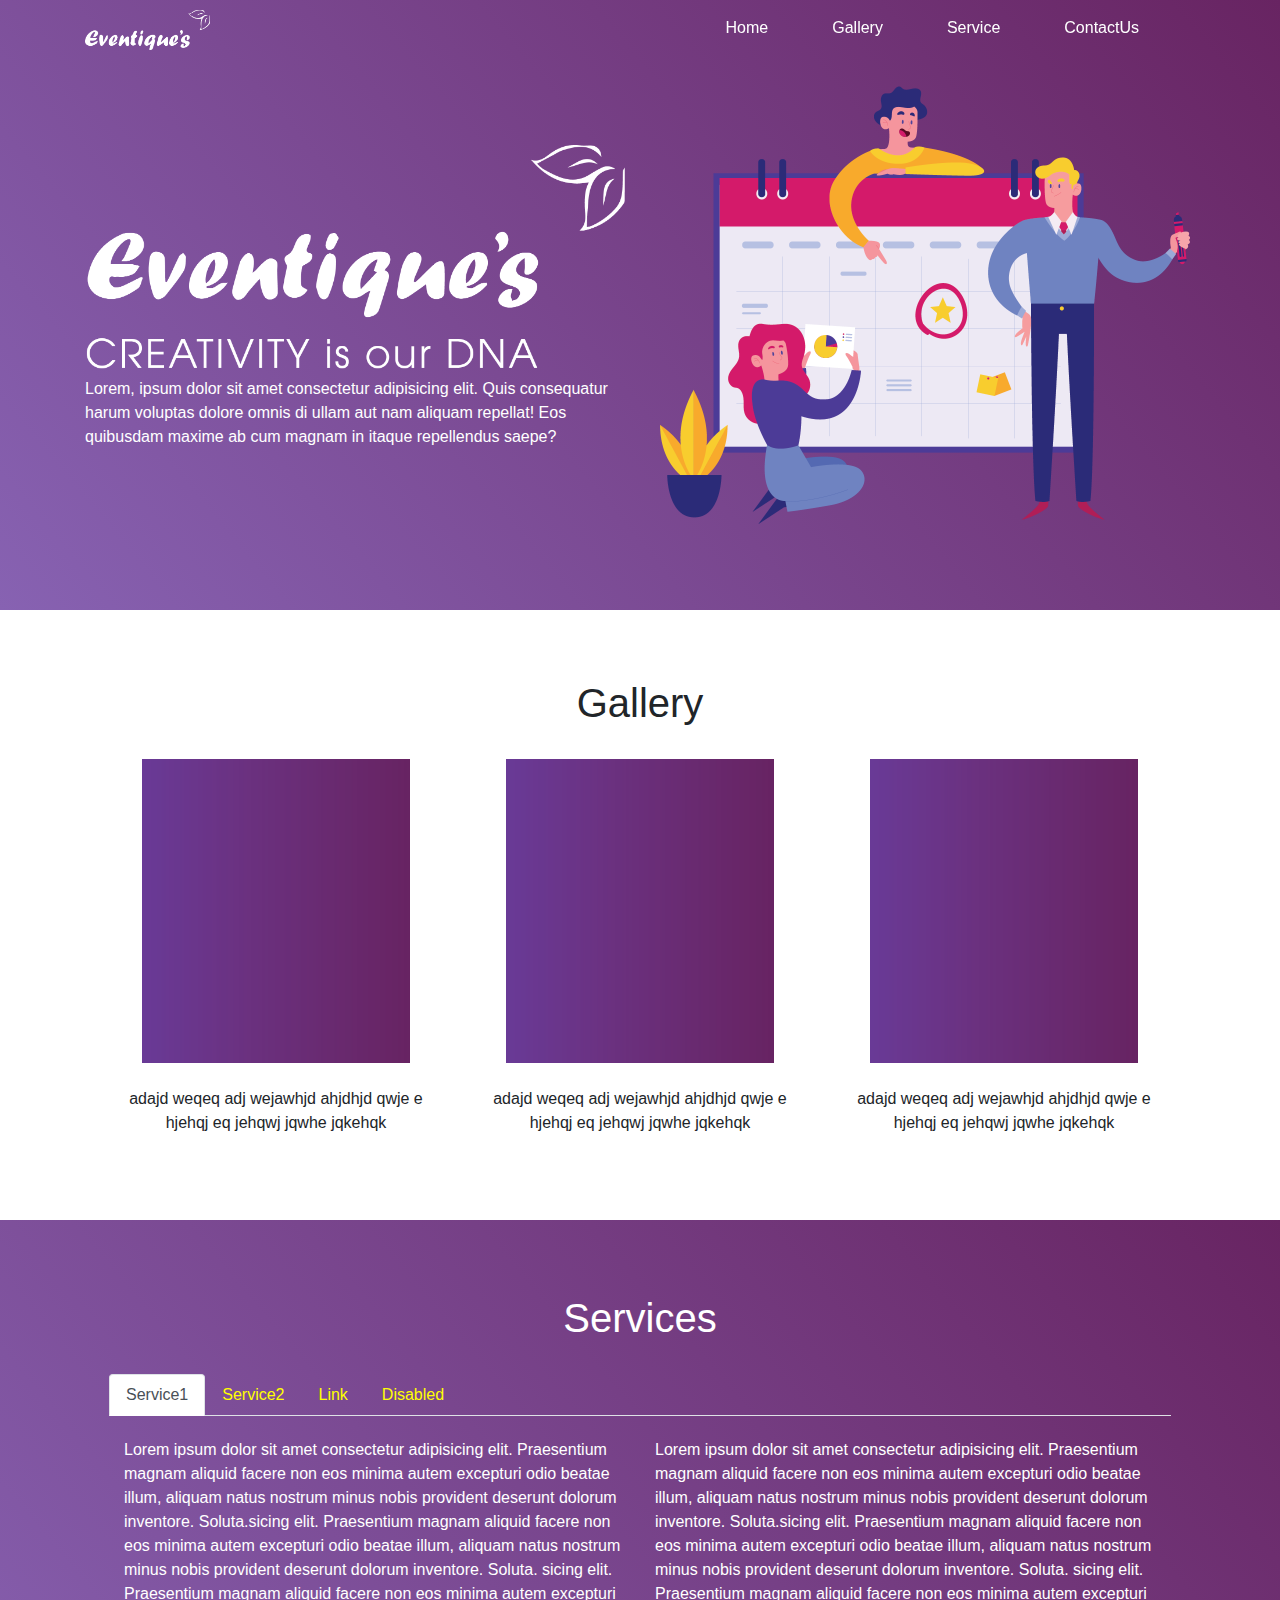
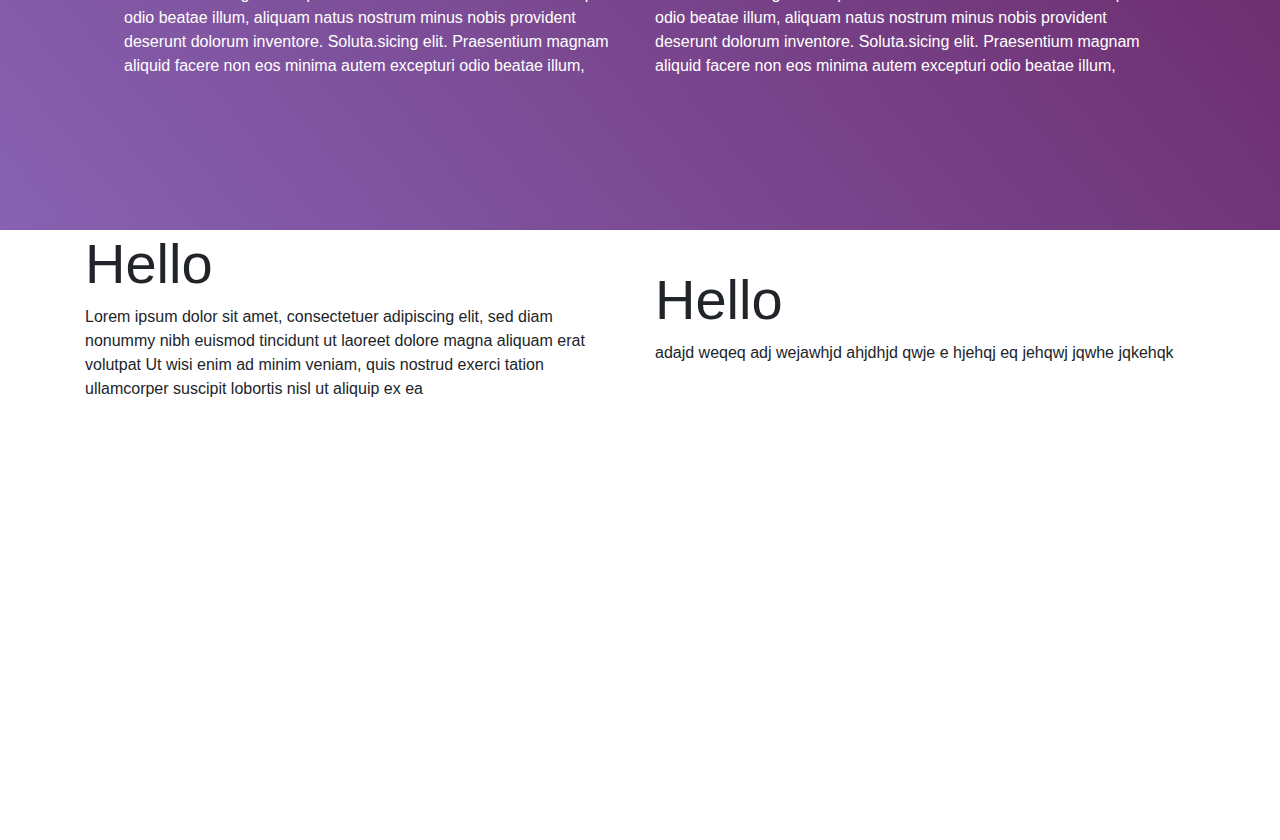
<file: index.html>
<!DOCTYPE html>
<html lang="en">
<head>
    <meta charset="UTF-8">
    <meta name="viewport" content="width=device-width, initial-scale=1.0">
    <script src="./bootstrap-4.4.1-dist/jquery/jquery.js"></script>
    <link rel="stylesheet" href="./bootstrap-4.4.1-dist/css/bootstrap.min.css">
    <script src="./bootstrap-4.4.1-dist/js/bootstrap.min.js"></script>
    <link rel="stylesheet" href="styles.css">
    <title>Eventique's</title>
</head>
<body>
    <header class="fluid-container bg-secondary">
        <!-- <div class="bar navbar-default"></div> -->
        <nav class="navbar navbar-expand-md navbar-default fixed-top"> 
            <div class="container">
            <a href="#" class="navbar-brand"><img class="logo" src="./bootstrap-4.4.1-dist/images/Eventique's_Logo_1.png" alt=""></a>
            <button class="navbar-toggler" data-toggle="collapse" data-target="#navbarMenu">
                <span class="navbar-toggler-icon"></span>
            </button>
            <div class="collapse navbar-collapse" id="navbarMenu">
           
            <ul class="navbar-nav ml-auto">
                <li class="nav-item">
                    <a class="nav-link text-white mr-5" href="#home">Home</a>
                </li>   
                <li class="nav-item">
                    <a class="nav-link text-white mr-5" href="#Gallery">Gallery</a>
                </li>
                <li class="nav-item">
                    <a class="nav-link text-white mr-5" href="#Services">Service</a>
                </li>
                <li class="nav-item">
                    <a class="nav-link text-white mr-5" href="">ContactUs</a>
                </li>
            </ul>
        </div>
        </div>
        </nav>

    </header>


    <main>

        <!--------------------------------------------------------------------------------------------------------------------------------------------------------------------------------------------Home-->
        <section class="container-fluid gred" id="home">
            <div class="container">
                <div class="row align-items-center min-h pt-5 pt-sm-5 pt-md-0">
                    <div class="col-12 col-md-6">
                        <img class="img-size" src="./bootstrap-4.4.1-dist/images/Eventique's_Heading.png" alt="illustration">

                        <p class="text-white">Lorem, ipsum dolor sit amet consectetur adipisicing elit. Quis consequatur harum voluptas dolore omnis
                            di ullam aut nam aliquam repellat! Eos quibusdam maxime ab cum magnam in itaque repellendus saepe?
                        </p>
                    </div>
                    <div class="col-12 col-md-6">
                        <img class="img-size" src="./bootstrap-4.4.1-dist/images/illustration.png" alt="illustration">
                    </div>
                </div>
            </div>
        </section>
        <!---------------------------------------------------------------------------------------------------------------------------------------------------------------------------------------Home End-->

        <!----------------------------------------------------------------------------------------------------------------------------------------------------------------------------------------Gallery-->
        <section class="container-fluid" id="Gallery">
            <div class="container d-flex align-items-center min-h">
                <div class="container heit p-4 p-sm-4 p-md-4">
                    <h1 class="flex-line text-center">Gallery</h1>
                        
                    <div class="row align-items-center">
                        
                        <div class="col-12 col-md-4">
                            <a class="d-flex justify-content-center" href="#"><img class="img-fluid img-thumb zoom justify-content-centers pt-4" src="./bootstrap-4.4.1-dist/images/thumb1.png" alt="thumb1"></a>
                            
                            <p class="down">
                                    adajd weqeq adj  wejawhjd  ahjdhjd qwje e hjehqj eq jehqwj jqwhe jqkehqk
                            </p>
                        </div>
                        
                        <div class="col-12 col-md-4">
                            <a class="d-flex justify-content-center " href="#"><img class="img-fluid img-thumb zoom align-items-center pt-4" src="./bootstrap-4.4.1-dist/images/thumb1.png" alt="thumb1"></a>
                            
                            <p class="down text">
                                adajd weqeq adj  wejawhjd  ahjdhjd qwje e hjehqj eq jehqwj jqwhe jqkehqk
                            </p>
                        </div>

                        <div class="col-12 col-md-4">
                            <a class="d-flex justify-content-center" href="#"><img class="img-fluid img-thumb zoom align-items-center pt-4" src="./bootstrap-4.4.1-dist/images/thumb1.png" alt="thumb1"></a>
                            
                            <p class="down">
                                adajd weqeq adj  wejawhjd  ahjdhjd qwje e hjehqj eq jehqwj jqwhe jqkehqk
                            </p>
                        </div>
                    </div>
                </div>
            </div>
        </section>
        <!------------------------------------------------------------------------------------------------------------------------------------------------------------------------------------Gallery End-->

        <!---------------------------------------------------------------------------------------------------------------------------------------------------------------------------------------Services-->
        <section class="container-fluid gred " id="Services">
            <div class="container d-flex align-items-center min-h">
                <div class="container heit p-4 p-sm-4 p-md-4
                ">
                    <h1 class="flex-line text-center text-white">Services</h1>
                               
                    <ul class="nav nav-tabs flex-line pt-4">
                        <li class="nav-item">
                            <a class="nav-link active ylw" data-toggle="tab" href="#Service1">Service1</a>
                        </li>
                        <li class="nav-item">
                             <a class="nav-link ylw" data-toggle="tab" href="#Service2">Service2</a>
                        </li>
                        <li class="nav-item">
                            <a class="nav-link ylw" href="#">Link</a>
                        </li>
                        <li class="nav-item">
                            <a class="nav-link ylw" href="#">Disabled</a>
                        </li>
                    </ul>

                    <div class="tab-content container flex-line">
                        <div class="tab-pane active" id="Service1">
                            <div class="row align-items-center heit-2">
                                <div class="col-12 col-md-6">
                                    <p class="text-white">Lorem ipsum dolor sit amet consectetur adipisicing elit.
                                                Praesentium magnam aliquid facere non eos minima autem excepturi odio beatae illum,
                                                aliquam natus nostrum minus nobis provident deserunt dolorum inventore. Soluta.sicing elit.
                                                Praesentium magnam aliquid facere non eos minima autem excepturi odio beatae illum,
                                                aliquam natus nostrum minus nobis provident deserunt dolorum inventore. Soluta.
                                                sicing elit.
                                                Praesentium magnam aliquid facere non eos minima autem excepturi odio beatae illum,
                                                aliquam natus nostrum minus nobis provident deserunt dolorum inventore. Soluta.sicing elit.
                                                Praesentium magnam aliquid facere non eos minima autem excepturi odio beatae illum,
                                </div>

                                <div class="col-12 col-md-6">
                                    <p class="text-white">Lorem ipsum dolor sit amet consectetur adipisicing elit.
                                                Praesentium magnam aliquid facere non eos minima autem excepturi odio beatae illum,
                                                aliquam natus nostrum minus nobis provident deserunt dolorum inventore. Soluta.sicing elit.
                                                Praesentium magnam aliquid facere non eos minima autem excepturi odio beatae illum,
                                                aliquam natus nostrum minus nobis provident deserunt dolorum inventore. Soluta.
                                                sicing elit.
                                                Praesentium magnam aliquid facere non eos minima autem excepturi odio beatae illum,
                                                aliquam natus nostrum minus nobis provident deserunt dolorum inventore. Soluta.sicing elit.
                                                Praesentium magnam aliquid facere non eos minima autem excepturi odio beatae illum,
                                    </p>
                                </div>   
                            </div>  <!--row end-->
                        </div>  <!--tab container with id end-->

                        <div class="tab-pane" id="Service2">
                            <div class="row align-items-center heit-2">
                                <div class="col-12 col-md-6">
                                    <p class="text-white">m ipsum dolor sit amet consectetur adipisicing elit.
                                                Praesentium magnam aliquid facere non eos minima autem excepturi odio beatae illum,
                                                aliquam natus nostrum minus nobis provident deserunt dolorum inventore. Soluta.sicing elit.
                                                Praesentium magnam aliquid facere non eos minima autem excepturi odio beatae illum,
                                                aliquam natus nostrum minus nobis provident deserunt dolorum inventore. Soluta.
                                                sicing elit.
                                                Praesentium magnam aliquid facere non eos minima autem excepturi odio beatae illum,
                                                aliquam natus nostrum minus nobis provident deserunt dolorum inventore. Soluta.sicing elit.
                                                Praesentium magnam aliquid facere non eos minima autem excepturi odio beatae illum,
                                </div>

                                <div class="col-12 col-md-6">
                                    <p class="text-white">Lorem ipsum dolor sit amet consectetur adipisicing elit.
                                                Praesentium magnam aliquid facere non eos minima autem excepturi odio beatae illum,
                                                aliquam natus nostrum minus nobis provident deserunt dolorum inventore. Soluta.sicing elit.
                                                Praesentium magnam aliquid facere non eos minima autem excepturi odio beatae illum,
                                                aliquam natus nostrum minus nobis provident deserunt dolorum inventore. Soluta.
                                                sicing elit.
                                                Praesentium magnam aliquid facere non eos minima autem excepturi odio beatae illum,
                                                aliquam natus nostrum minus nobis provident deserunt dolorum inventore. Soluta.sicing elit.
                                                Praesentium magnam aliquid facere non eos minima autem excepturi odio beatae illum,
                                    </p>
                                </div>   
                            </div>  <!--row end-->
                        </div>  <!--tab container with id end-->
                    </div>  <!--Tab Content end-->
                </div>  <!--inside container end-->
            </div>  <!--min-height container end-->
        </section>
        <!------------------------------------------------------------------------------------------------------------------------------------------------------------------------------------Services End-->

    </main>


    <footer>
                    <section class="container-fluid min-h" id="home">
                        <div class="container">
                            <div class="row align-items-center">
                                <div class="col-12 col-md-6">
                                    <h1 class="display-4">Hello</h1>
                                    <p>
                                        Lorem ipsum dolor sit amet, consectetuer adipiscing elit,
                                        sed diam nonummy nibh euismod tincidunt ut laoreet dolore magna aliquam erat volutpat
                                         Ut wisi enim ad minim veniam, quis nostrud exerci tation ullamcorper suscipit lobortis
                                         nisl ut aliquip ex ea 
                                    </p>
                                </div>
                                <div class="col-12 col-md-6">
                                    <h1 class="display-4">Hello</h1>
                                    <p>
                                        adajd weqeq adj  wejawhjd  ahjdhjd qwje e hjehqj eq jehqwj jqwhe jqkehqk
                                    </p>
                                </div>
                            </div>
                        </div>
                        </section>



    

        <!-- <nav class="navbar navbar-expand-sm navbar-dark bg-dark">
            <button class="navbar-toggler" data-toggle="Collapse" data-target="#collapse_target" >
                <span class="navbar-toggler-icon"></span>
            </button>
            <div class="collapse navbar-collapse" id="collapse_target">
                <ul class="navbar-nav">
                    <li class="nav-item">
                        <a class="nav-link active" href="#">Active</a>
                    </li>
                    <li class="nav-item">
                        <a class="nav-link" href="#">Link</a>
                    </li>
                    <li class="nav-item">
                        <a class="nav-link" href="#">Link</a>
                    </li>
                    <li class="nav-item">
                        <a class="nav-link disabled" href="#" tabindex="-1" aria-disabled="true">Disabled</a>
                    </li>
                </ul>
            </div>
        </nav> -->
    </footer>
    <script>

        $(document).ready(() => { 
            if ( $(window).width() < 768) {
                $('nav').toggleClass('scrolled',true)
            }
        })
            

        $(window).scroll(function(){
            if ( $(window).width() > 768) {
                $('nav').toggleClass('scrolled', $(this).scrollTop() > 50);
            }
        });
        
    </script>
</body>
</html>
</file>
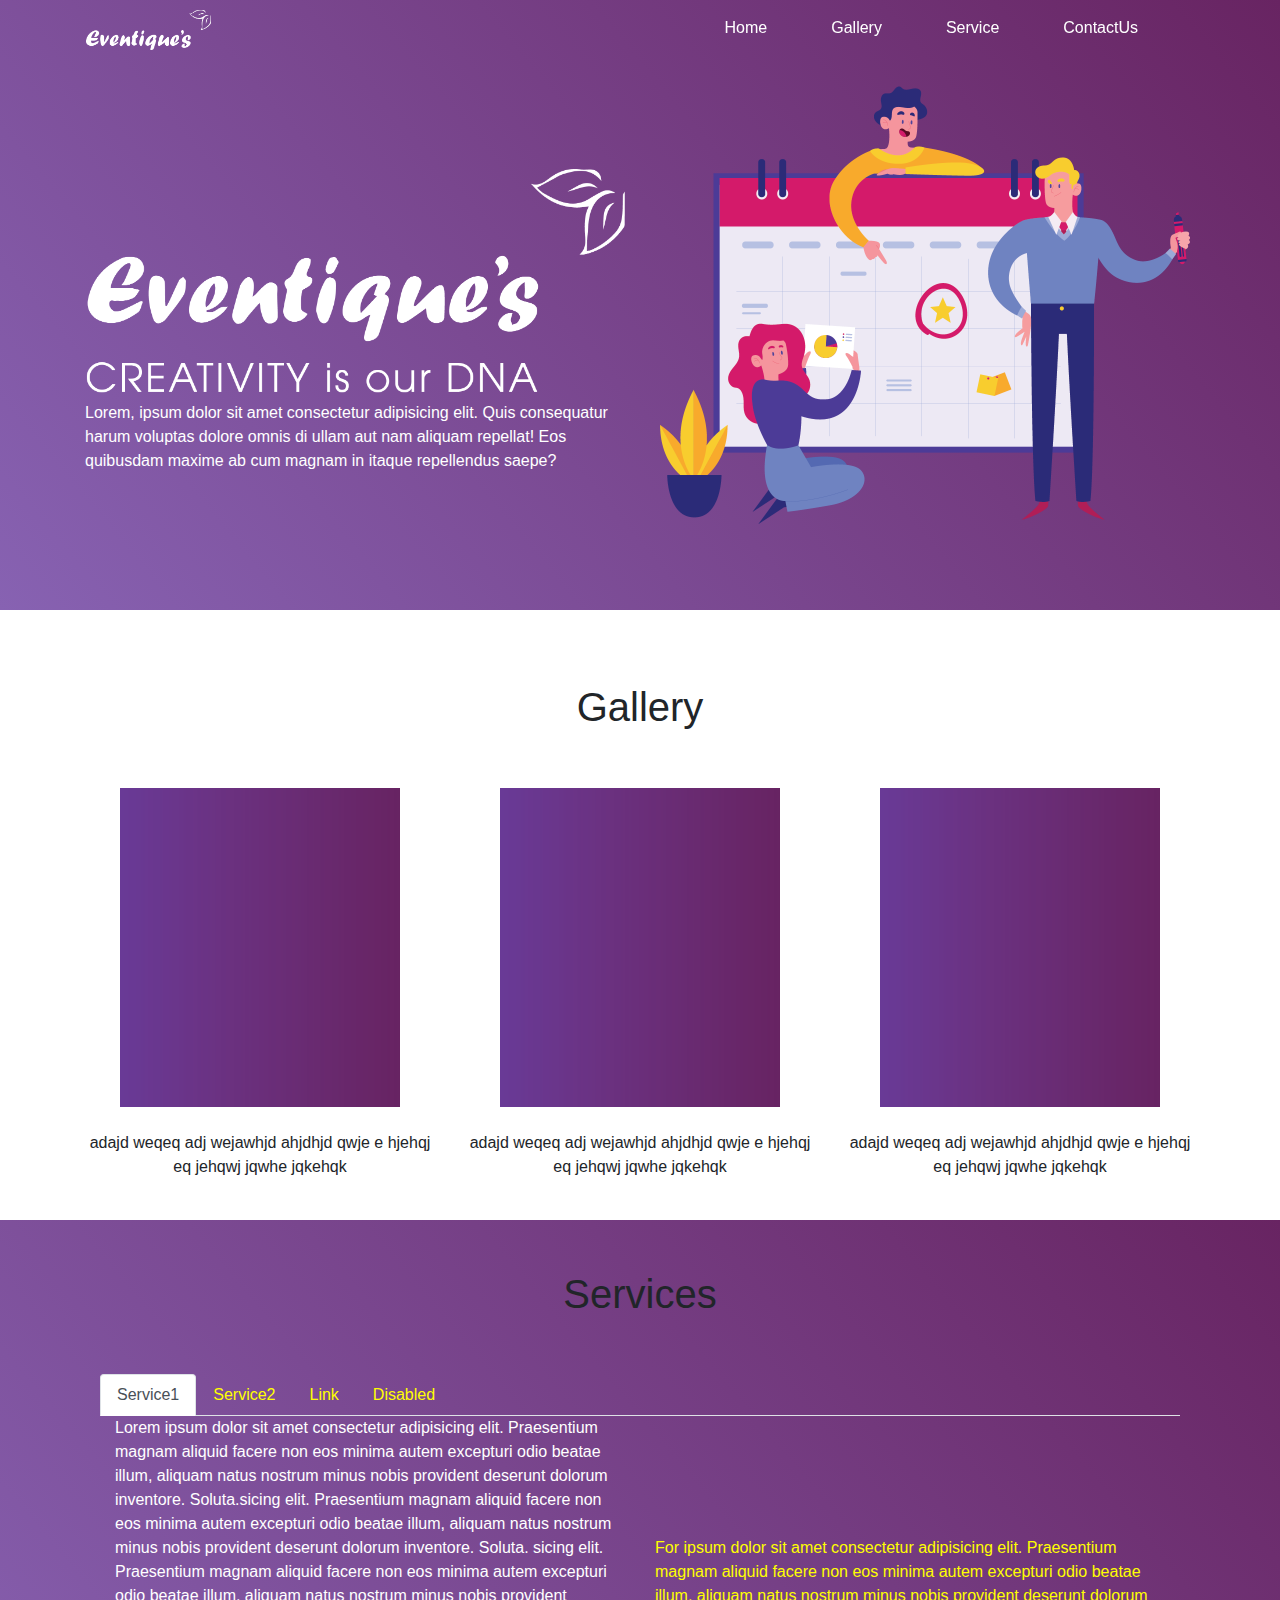
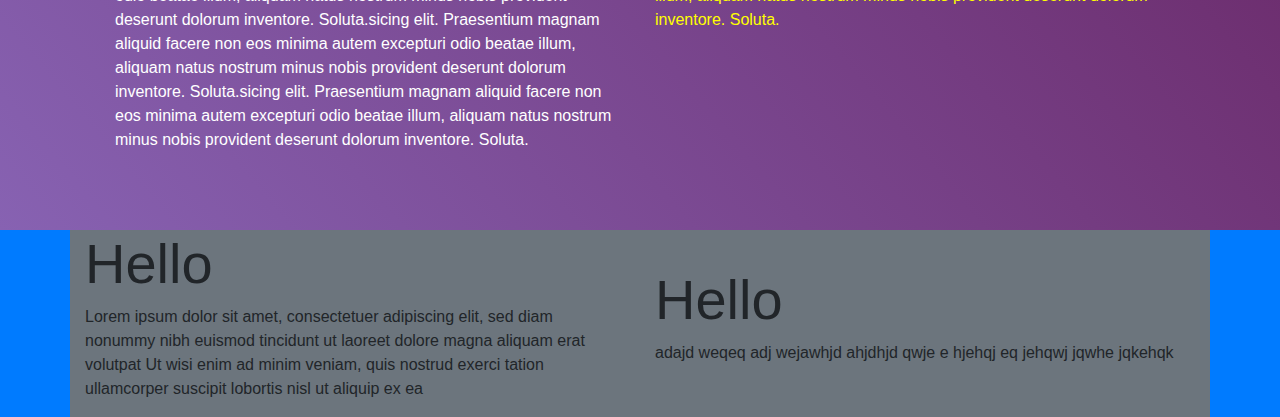
<file: Checkpoint_!.html>
<!DOCTYPE html>
<html lang="en">
<head>
    <meta charset="UTF-8">
    <meta name="viewport" content="width=device-width, initial-scale=1.0">
    <script src="./bootstrap-4.4.1-dist/jquery/jquery.js"></script>
    <link rel="stylesheet" href="./bootstrap-4.4.1-dist/css/bootstrap.min.css">
    <script src="./bootstrap-4.4.1-dist/js/bootstrap.min.js"></script>
    <link rel="stylesheet" href="styles.css">
    <title>Eventique's</title>
</head>
<body>
    <header class="fluid-container bg-secondary"> 
        <nav class="navbar navbar-expand-md container fixed-top"> 
            <a href="#" class="navbar-brand"><img class="logo" src="./bootstrap-4.4.1-dist/images/Eventique's_Logo_1.png" alt=""></a>
            <button class="navbar-toggler" data-toggle="collapse" data-target="#navbarMenu">
                <span class="navbar-toggler-icon badge-primary"></span>
            </button>
            <div class="collapse navbar-collapse" id="navbarMenu">
                
           
            <ul class="navbar-nav ml-auto">
                <li class="nav-item">
                    <a class="nav-link text-white mr-5" href="#home">Home</a>
                </li>   
                <li class="nav-item">
                    <a class="nav-link text-white mr-5" href="#Gallery">Gallery</a>
                </li>
                <li class="nav-item">
                    <a class="nav-link text-white mr-5" href="">Service</a>
                </li>
                <li class="nav-item">
                    <a class="nav-link text-white mr-5" href="">ContactUs</a>
                </li>
            </ul>
        </div>
        </nav>
    </header>
        <main>
            <section class="container-fluid gred" id="home">
            <div class="container">
                <div class="row align-items-center min-h">
                    <div class="col-12 col-md-6">
                        <img class="img-size pt-5" src="./bootstrap-4.4.1-dist/images/Eventique's_Heading.png" alt="illustration">
                        <p class="text-white">Lorem, ipsum dolor sit amet consectetur adipisicing elit. Quis consequatur harum voluptas dolore omnis
                        di ullam aut nam aliquam repellat! Eos quibusdam maxime ab cum magnam in itaque repellendus saepe?
                        </p>

                    </div>
                    <div class="col-12 col-md-6">
                        <img class="img-size" src="./bootstrap-4.4.1-dist/images/illustration.png" alt="illustration">

                    </div>

            </div>
            </section>
            <section class="container-fluid" id="Gallery">
                <div class="container">
                    
                    <div class="row align-items-center min-h">
                        <h1 class="pt-5 flex-line text-center">Gallery</h1>
                        <div class="col-12 pt-sm-8 col-md-4">
                            <a class="d-flex justify-content-center" href="#"><img class="img-fluid img-thumb zoom justify-content-centers" src="./bootstrap-4.4.1-dist/images/thumb1.png" alt="thumb1"></a>
                            <p class="down">
                                adajd weqeq adj  wejawhjd  ahjdhjd qwje e hjehqj eq jehqwj jqwhe jqkehqk
                            </p>
                        </div>
                        <div class="col-12 col-md-4">
                            <a class="d-flex justify-content-center " href="#"><img class="img-fluid img-thumb zoom align-items-center" src="./bootstrap-4.4.1-dist/images/thumb1.png" alt="thumb1"></a>
                            <p class="down text">
                                adajd weqeq adj  wejawhjd  ahjdhjd qwje e hjehqj eq jehqwj jqwhe jqkehqk
                            </p>
                        </div>
                        <div class="col-12 col-md-4">
                            <a class="d-flex justify-content-center" href="#"><img class="img-fluid img-thumb zoom align-items-center" src="./bootstrap-4.4.1-dist/images/thumb1.png" alt="thumb1"></a>
                            <p class="down">
                                adajd weqeq adj  wejawhjd  ahjdhjd qwje e hjehqj eq jehqwj jqwhe jqkehqk
                            </p>
                        </div>
                    </div>
                </div>
                </section>
                <section class="container-fluid gred " id="Services">
                    <div class="container d-flex align-items-center min-h">
                        <div class="container heit">
                            <!-- <div class="row align-items-center">
                                <div class="col-12"> -->
                                    <h1 class="flex-line text-center">Services</h1>
                                <!-- </div> -->
                                <ul class="nav nav-tabs flex-line pt-5">
                                    <li class="nav-item">
                                        <a class="nav-link active ylw" data-toggle="tab" href="#Service1">Service1</a>
                                    </li>
                                    <li class="nav-item">
                                        <a class="nav-link ylw" data-toggle="tab" href="#Service2">Service2</a>
                                    </li>
                                    <li class="nav-item">
                                        <a class="nav-link ylw" href="#">Link</a>
                                    </li>
                                    <li class="nav-item">
                                        <a class="nav-link ylw" href="#">Disabled</a>
                                    </li>
                                </ul>
                                <div class="tab-content container flex-line">
                                     <div class="tab-pane active" id="Service1">
                                        <div class="row align-items-center heit-2">
                                            <div class="col-12 col-md-6">
                                                <p class="text-white">Lorem ipsum dolor sit amet consectetur adipisicing elit.
                                                Praesentium magnam aliquid facere non eos minima autem excepturi odio beatae illum,
                                                aliquam natus nostrum minus nobis provident deserunt dolorum inventore. Soluta.sicing elit.
                                                Praesentium magnam aliquid facere non eos minima autem excepturi odio beatae illum,
                                                aliquam natus nostrum minus nobis provident deserunt dolorum inventore. Soluta.
                                                sicing elit.
                                                Praesentium magnam aliquid facere non eos minima autem excepturi odio beatae illum,
                                                aliquam natus nostrum minus nobis provident deserunt dolorum inventore. Soluta.sicing elit.
                                                Praesentium magnam aliquid facere non eos minima autem excepturi odio beatae illum,
                                                aliquam natus nostrum minus nobis provident deserunt dolorum inventore. Soluta.sicing elit.
                                                Praesentium magnam aliquid facere non eos minima autem excepturi odio beatae illum,
                                                aliquam natus nostrum minus nobis provident deserunt dolorum inventore. Soluta.
                                            </p>

                                            </div>
                                            <div class="col-12 col-md-6">
                                                <p>For ipsum dolor sit amet consectetur adipisicing elit.
                                                Praesentium magnam aliquid facere non eos minima autem excepturi odio beatae illum,
                                                aliquam natus nostrum minus nobis provident deserunt dolorum inventore. Soluta.</p>

                                            </div>


                                        </div>
                                     </div>
                                        
                                        <div class="tab-pane" id="Service2">
                                            <div class="col-12 col-md-6">
                                                <p>Forem ipsum dolor sit amet consectetur adipisicing elit.
                                                Praesentium magnam aliquid facere non eos minima autem excepturi odio beatae illum,
                                                aliquam natus nostrum minus nobis provident deserunt dolorum inventore. Soluta.</p>

                                            </div>
                                        </div>
                                    </div>
                                </div>
                            </div>
                        </div>
                    </div>








                    <!-- <div class="row align-items-center">
                        <div class="col-12">
                         <nav class="navbar navbar-expand-md container">
                            <ul class="nav nav-tabs pt-5">
                                <li class="nav-item">
                                <a class="nav-link active" href="#Service1">Service1</a>
                                </li>
                                <li class="nav-item">
                                <a class="nav-link" href="#Service2">Service2</a>
                                </li>
                                <li class="nav-item">
                                <a class="nav-link" href="#">Link</a>
                                </li>
                                <li class="nav-item">
                                <a class="nav-link disabled" href="#">Disabled</a>
                                </li>
                            </ul>
                        </nav>
                        </div>
                        <div class="col-12 tab-content container">
                            <div class="tab-pane active">
                               <div class="row">
                                <div class="col-12 col-md-6 mr-0">
                                <p>
                                    Lorem ipsum dolor sit amet, consectetuer adipiscing elit,
                                    sed diam nonummy nibh euismod tincidunt ut laoreet dolore magna aliquam erat volutpat
                                     Ut wisi enim ad minim veniam, quis nostrud exerci tation ullamcorper suscipit lobortis
                                  
                                </p>
                                </div>
                                <div class="col-12 col-md-6 mr-0">
                                    <p>
                                        Lorem ipsum dolor sit amet, consectetuer adipiscing elit,
                                        sed diam nonummy nibh euismod tincidunt ut laoreet dolore magna aliquam erat volutpat
                                         Ut wisi enim ad minim veniam, quis nostrud exerci tation ullamcorper suscipit lobortis
                                      
                                    </p>
                                </div>
                            </div>

                        </div>
                    </div>
                    </div> -->
                    
                </section>
                    <section class="container-fluid bg-primary" id="home">
                        <div class="container">
                            <div class="row align-items-center bg-secondary">
                                <div class="col-12 col-md-6">
                                    <h1 class="display-4">Hello</h1>
                                    <p>
                                        Lorem ipsum dolor sit amet, consectetuer adipiscing elit,
                                        sed diam nonummy nibh euismod tincidunt ut laoreet dolore magna aliquam erat volutpat
                                         Ut wisi enim ad minim veniam, quis nostrud exerci tation ullamcorper suscipit lobortis
                                         nisl ut aliquip ex ea 
                                    </p>
                                </div>
                                <div class="col-12 col-md-6">
                                    <h1 class="display-4">Hello</h1>
                                    <p>
                                        adajd weqeq adj  wejawhjd  ahjdhjd qwje e hjehqj eq jehqwj jqwhe jqkehqk
                                    </p>
                                </div>
                            </div>
                        </div>
                        </section>



        </main>

        <!-- <nav class="navbar navbar-expand-sm navbar-dark bg-dark">
            <button class="navbar-toggler" data-toggle="Collapse" data-target="#collapse_target" >
                <span class="navbar-toggler-icon"></span>
            </button>
            <div class="collapse navbar-collapse" id="collapse_target">
                <ul class="navbar-nav">
                    <li class="nav-item">
                        <a class="nav-link active" href="#">Active</a>
                    </li>
                    <li class="nav-item">
                        <a class="nav-link" href="#">Link</a>
                    </li>
                    <li class="nav-item">
                        <a class="nav-link" href="#">Link</a>
                    </li>
                    <li class="nav-item">
                        <a class="nav-link disabled" href="#" tabindex="-1" aria-disabled="true">Disabled</a>
                    </li>
                </ul>
            </div>
        </nav> -->
    
</body>
</html>
</file>
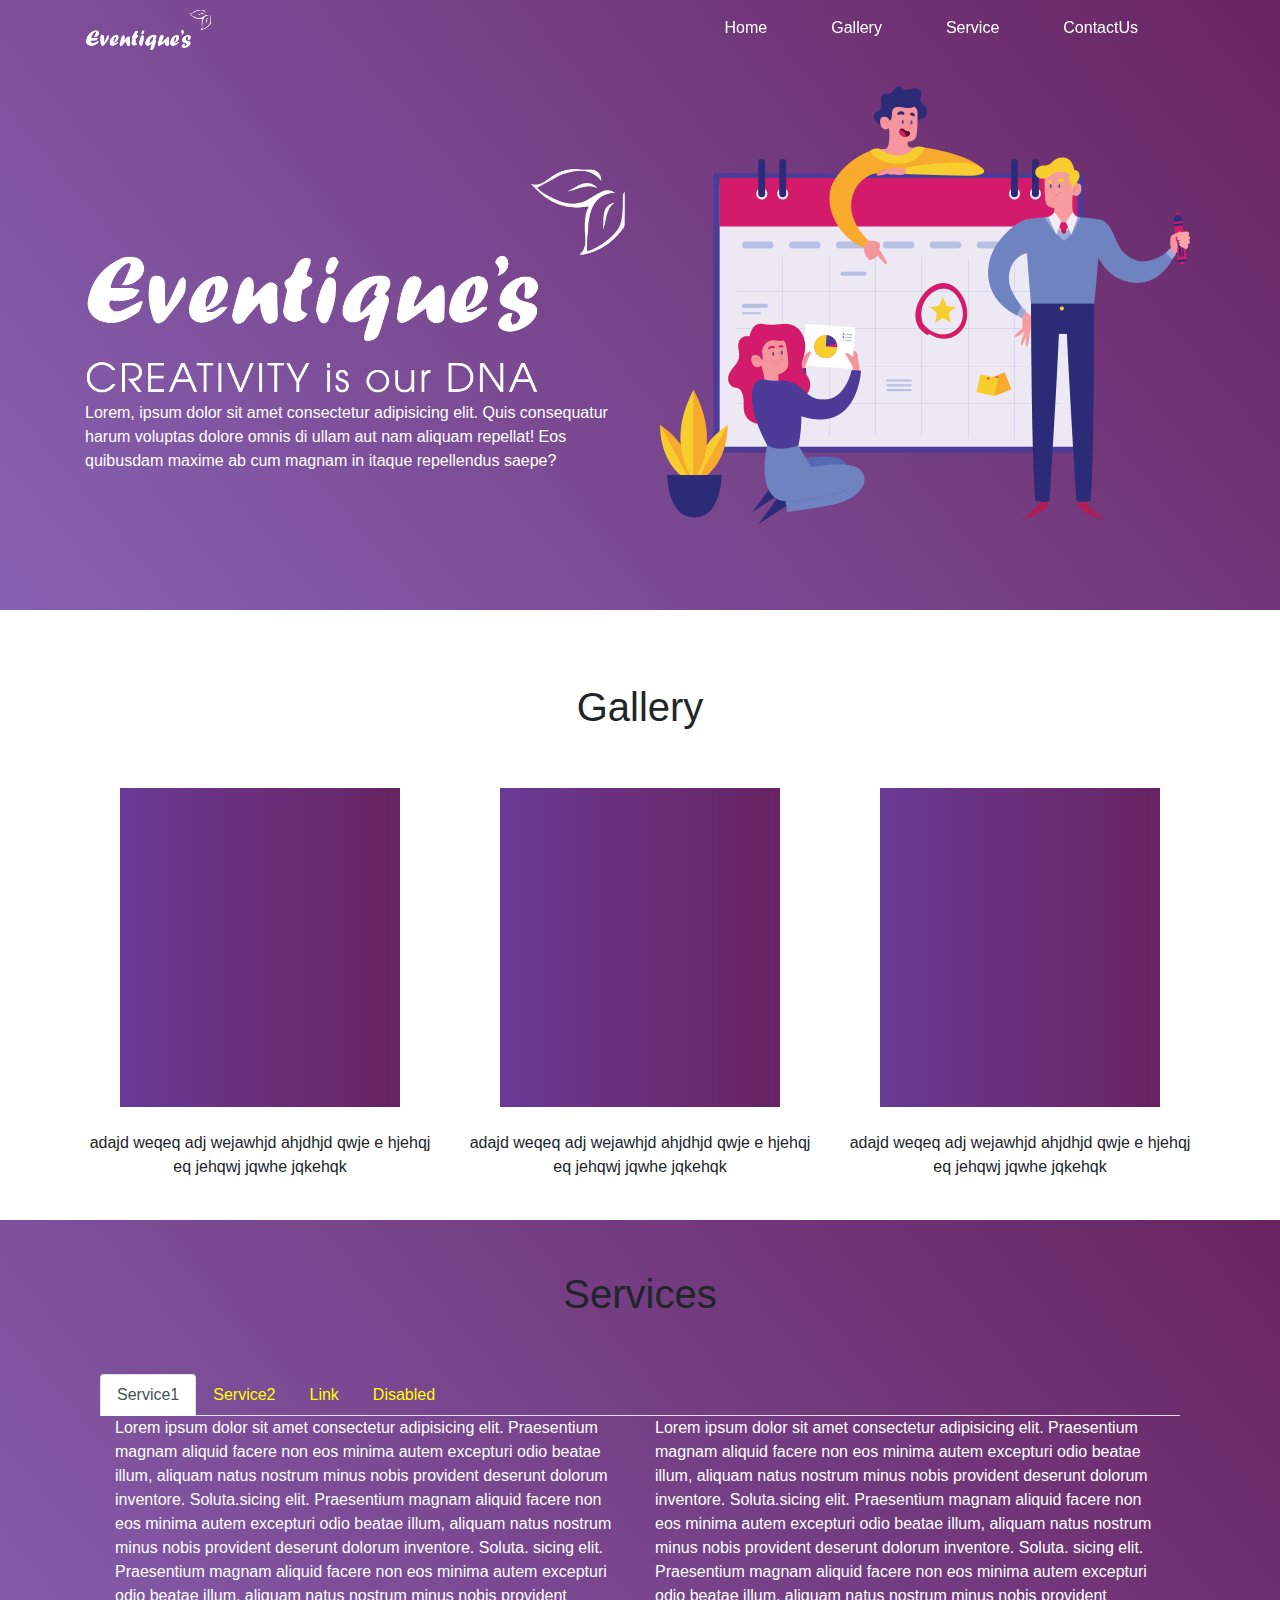
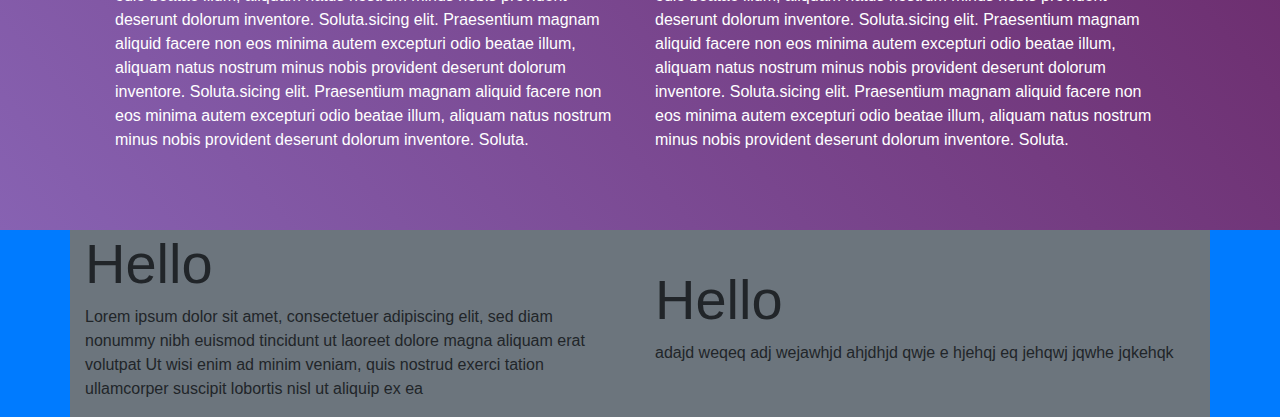
<file: Checkpoint_2.html>
<!DOCTYPE html>
<html lang="en">
<head>
    <meta charset="UTF-8">
    <meta name="viewport" content="width=device-width, initial-scale=1.0">
    <script src="./bootstrap-4.4.1-dist/jquery/jquery.js"></script>
    <link rel="stylesheet" href="./bootstrap-4.4.1-dist/css/bootstrap.min.css">
    <script src="./bootstrap-4.4.1-dist/js/bootstrap.min.js"></script>
    <link rel="stylesheet" href="styles.css">
    <title>Eventique's</title>
</head>
<body>
    <header class="fluid-container bg-secondary">

        <nav class="navbar navbar-expand-md container fixed-top"> 
            <a href="#" class="navbar-brand"><img class="logo" src="./bootstrap-4.4.1-dist/images/Eventique's_Logo_1.png" alt=""></a>
            <button class="navbar-toggler" data-toggle="collapse" data-target="#navbarMenu">
                <span class="navbar-toggler-icon badge-primary"></span>
            </button>
            <div class="collapse navbar-collapse" id="navbarMenu">
           
            <ul class="navbar-nav ml-auto">
                <li class="nav-item">
                    <a class="nav-link text-white mr-5" href="#home">Home</a>
                </li>   
                <li class="nav-item">
                    <a class="nav-link text-white mr-5" href="#Gallery">Gallery</a>
                </li>
                <li class="nav-item">
                    <a class="nav-link text-white mr-5" href="">Service</a>
                </li>
                <li class="nav-item">
                    <a class="nav-link text-white mr-5" href="">ContactUs</a>
                </li>
            </ul>
        </div>
        </nav>

    </header>


    <main>

        <!--------------------------------------------------------------------------------------------------------------------------------------------------------------------------------------------Home-->
        <section class="container-fluid gred" id="home">
            <div class="container">
                <div class="row align-items-center min-h">
                    <div class="col-12 col-md-6">
                        <img class="img-size pt-5" src="./bootstrap-4.4.1-dist/images/Eventique's_Heading.png" alt="illustration">

                        <p class="text-white">Lorem, ipsum dolor sit amet consectetur adipisicing elit. Quis consequatur harum voluptas dolore omnis
                            di ullam aut nam aliquam repellat! Eos quibusdam maxime ab cum magnam in itaque repellendus saepe?
                        </p>
                    </div>
                    <div class="col-12 col-md-6">
                        <img class="img-size" src="./bootstrap-4.4.1-dist/images/illustration.png" alt="illustration">
                    </div>
                </div>
            </div>
        </section>
        <!---------------------------------------------------------------------------------------------------------------------------------------------------------------------------------------Home End-->

        <!----------------------------------------------------------------------------------------------------------------------------------------------------------------------------------------Gallery-->
        <section class="container-fluid" id="Gallery">
            <div class="container">
                <div class="row align-items-center min-h">
                    <h1 class="pt-5 flex-line text-center">Gallery</h1>
                    
                    <div class="col-12 pt-sm-8 col-md-4">
                        <a class="d-flex justify-content-center" href="#"><img class="img-fluid img-thumb zoom justify-content-centers" src="./bootstrap-4.4.1-dist/images/thumb1.png" alt="thumb1"></a>
                        
                        <p class="down">
                                adajd weqeq adj  wejawhjd  ahjdhjd qwje e hjehqj eq jehqwj jqwhe jqkehqk
                        </p>
                    </div>
                    
                    <div class="col-12 col-md-4">
                        <a class="d-flex justify-content-center " href="#"><img class="img-fluid img-thumb zoom align-items-center" src="./bootstrap-4.4.1-dist/images/thumb1.png" alt="thumb1"></a>
                        
                        <p class="down text">
                            adajd weqeq adj  wejawhjd  ahjdhjd qwje e hjehqj eq jehqwj jqwhe jqkehqk
                        </p>
                    </div>

                    <div class="col-12 col-md-4">
                        <a class="d-flex justify-content-center" href="#"><img class="img-fluid img-thumb zoom align-items-center" src="./bootstrap-4.4.1-dist/images/thumb1.png" alt="thumb1"></a>
                        
                        <p class="down">
                            adajd weqeq adj  wejawhjd  ahjdhjd qwje e hjehqj eq jehqwj jqwhe jqkehqk
                        </p>
                    </div>
                </div>
            </div>
        </section>
        <!------------------------------------------------------------------------------------------------------------------------------------------------------------------------------------Gallery End-->

        <!---------------------------------------------------------------------------------------------------------------------------------------------------------------------------------------Services-->
        <section class="container-fluid gred " id="Services">
            <div class="container d-flex align-items-center min-h">
                <div class="container heit">
                    <h1 class="flex-line text-center">Services</h1>
                               
                    <ul class="nav nav-tabs flex-line pt-5">
                        <li class="nav-item">
                            <a class="nav-link active ylw" data-toggle="tab" href="#Service1">Service1</a>
                        </li>
                        <li class="nav-item">
                             <a class="nav-link ylw" data-toggle="tab" href="#Service2">Service2</a>
                        </li>
                        <li class="nav-item">
                            <a class="nav-link ylw" href="#">Link</a>
                        </li>
                        <li class="nav-item">
                            <a class="nav-link ylw" href="#">Disabled</a>
                        </li>
                    </ul>

                    <div class="tab-content container flex-line">
                        <div class="tab-pane active" id="Service1">
                            <div class="row align-items-center heit-2">
                                <div class="col-12 col-md-6">
                                    <p class="text-white">Lorem ipsum dolor sit amet consectetur adipisicing elit.
                                                Praesentium magnam aliquid facere non eos minima autem excepturi odio beatae illum,
                                                aliquam natus nostrum minus nobis provident deserunt dolorum inventore. Soluta.sicing elit.
                                                Praesentium magnam aliquid facere non eos minima autem excepturi odio beatae illum,
                                                aliquam natus nostrum minus nobis provident deserunt dolorum inventore. Soluta.
                                                sicing elit.
                                                Praesentium magnam aliquid facere non eos minima autem excepturi odio beatae illum,
                                                aliquam natus nostrum minus nobis provident deserunt dolorum inventore. Soluta.sicing elit.
                                                Praesentium magnam aliquid facere non eos minima autem excepturi odio beatae illum,
                                                aliquam natus nostrum minus nobis provident deserunt dolorum inventore. Soluta.sicing elit.
                                                Praesentium magnam aliquid facere non eos minima autem excepturi odio beatae illum,
                                                aliquam natus nostrum minus nobis provident deserunt dolorum inventore. Soluta.
                                    </p>
                                </div>

                                <div class="col-12 col-md-6">
                                    <p class="text-white">Lorem ipsum dolor sit amet consectetur adipisicing elit.
                                                Praesentium magnam aliquid facere non eos minima autem excepturi odio beatae illum,
                                                aliquam natus nostrum minus nobis provident deserunt dolorum inventore. Soluta.sicing elit.
                                                Praesentium magnam aliquid facere non eos minima autem excepturi odio beatae illum,
                                                aliquam natus nostrum minus nobis provident deserunt dolorum inventore. Soluta.
                                                sicing elit.
                                                Praesentium magnam aliquid facere non eos minima autem excepturi odio beatae illum,
                                                aliquam natus nostrum minus nobis provident deserunt dolorum inventore. Soluta.sicing elit.
                                                Praesentium magnam aliquid facere non eos minima autem excepturi odio beatae illum,
                                                aliquam natus nostrum minus nobis provident deserunt dolorum inventore. Soluta.sicing elit.
                                                Praesentium magnam aliquid facere non eos minima autem excepturi odio beatae illum,
                                                aliquam natus nostrum minus nobis provident deserunt dolorum inventore. Soluta.
                                    </p>
                                </div>   
                            </div>  <!--row end-->
                        </div>  <!--tab container with id end-->

                        <div class="tab-pane" id="Service2">
                            <div class="row align-items-center heit-2">
                                <div class="col-12 col-md-6">
                                    <p class="text-white">m ipsum dolor sit amet consectetur adipisicing elit.
                                                Praesentium magnam aliquid facere non eos minima autem excepturi odio beatae illum,
                                                aliquam natus nostrum minus nobis provident deserunt dolorum inventore. Soluta.sicing elit.
                                                Praesentium magnam aliquid facere non eos minima autem excepturi odio beatae illum,
                                                aliquam natus nostrum minus nobis provident deserunt dolorum inventore. Soluta.
                                                sicing elit.
                                                Praesentium magnam aliquid facere non eos minima autem excepturi odio beatae illum,
                                                aliquam natus nostrum minus nobis provident deserunt dolorum inventore. Soluta.sicing elit.
                                                Praesentium magnam aliquid facere non eos minima autem excepturi odio beatae illum,
                                                aliquam natus nostrum minus nobis provident deserunt dolorum inventore. Soluta.sicing elit.
                                                Praesentium magnam aliquid facere non eos minima autem excepturi odio beatae illum,
                                                aliquam natus nostrum minus nobis provident deserunt dolorum inventore. Soluta.
                                    </p>
                                </div>

                                <div class="col-12 col-md-6">
                                    <p class="text-white">Lorem ipsum dolor sit amet consectetur adipisicing elit.
                                                Praesentium magnam aliquid facere non eos minima autem excepturi odio beatae illum,
                                                aliquam natus nostrum minus nobis provident deserunt dolorum inventore. Soluta.sicing elit.
                                                Praesentium magnam aliquid facere non eos minima autem excepturi odio beatae illum,
                                                aliquam natus nostrum minus nobis provident deserunt dolorum inventore. Soluta.
                                                sicing elit.
                                                Praesentium magnam aliquid facere non eos minima autem excepturi odio beatae illum,
                                                aliquam natus nostrum minus nobis provident deserunt dolorum inventore. Soluta.sicing elit.
                                                Praesentium magnam aliquid facere non eos minima autem excepturi odio beatae illum,
                                                aliquam natus nostrum minus nobis provident deserunt dolorum inventore. Soluta.sicing elit.
                                                Praesentium magnam aliquid facere non eos minima autem excepturi odio beatae illum,
                                                aliquam natus nostrum minus nobis provident deserunt dolorum inventore. Sol.
                                    </p>
                                </div>   
                            </div>  <!--row end-->
                        </div>  <!--tab container with id end-->
                    </div>  <!--Tab Content end-->
                </div>  <!--inside container end-->
            </div>  <!--min-height container end-->
        </section>
        <!------------------------------------------------------------------------------------------------------------------------------------------------------------------------------------Services End-->

    </main>


    <footer>
                    <section class="container-fluid bg-primary" id="home">
                        <div class="container">
                            <div class="row align-items-center bg-secondary">
                                <div class="col-12 col-md-6">
                                    <h1 class="display-4">Hello</h1>
                                    <p>
                                        Lorem ipsum dolor sit amet, consectetuer adipiscing elit,
                                        sed diam nonummy nibh euismod tincidunt ut laoreet dolore magna aliquam erat volutpat
                                         Ut wisi enim ad minim veniam, quis nostrud exerci tation ullamcorper suscipit lobortis
                                         nisl ut aliquip ex ea 
                                    </p>
                                </div>
                                <div class="col-12 col-md-6">
                                    <h1 class="display-4">Hello</h1>
                                    <p>
                                        adajd weqeq adj  wejawhjd  ahjdhjd qwje e hjehqj eq jehqwj jqwhe jqkehqk
                                    </p>
                                </div>
                            </div>
                        </div>
                        </section>



    

        <!-- <nav class="navbar navbar-expand-sm navbar-dark bg-dark">
            <button class="navbar-toggler" data-toggle="Collapse" data-target="#collapse_target" >
                <span class="navbar-toggler-icon"></span>
            </button>
            <div class="collapse navbar-collapse" id="collapse_target">
                <ul class="navbar-nav">
                    <li class="nav-item">
                        <a class="nav-link active" href="#">Active</a>
                    </li>
                    <li class="nav-item">
                        <a class="nav-link" href="#">Link</a>
                    </li>
                    <li class="nav-item">
                        <a class="nav-link" href="#">Link</a>
                    </li>
                    <li class="nav-item">
                        <a class="nav-link disabled" href="#" tabindex="-1" aria-disabled="true">Disabled</a>
                    </li>
                </ul>
            </div>
        </nav> -->
    </footer>
</body>
</html>
</file>
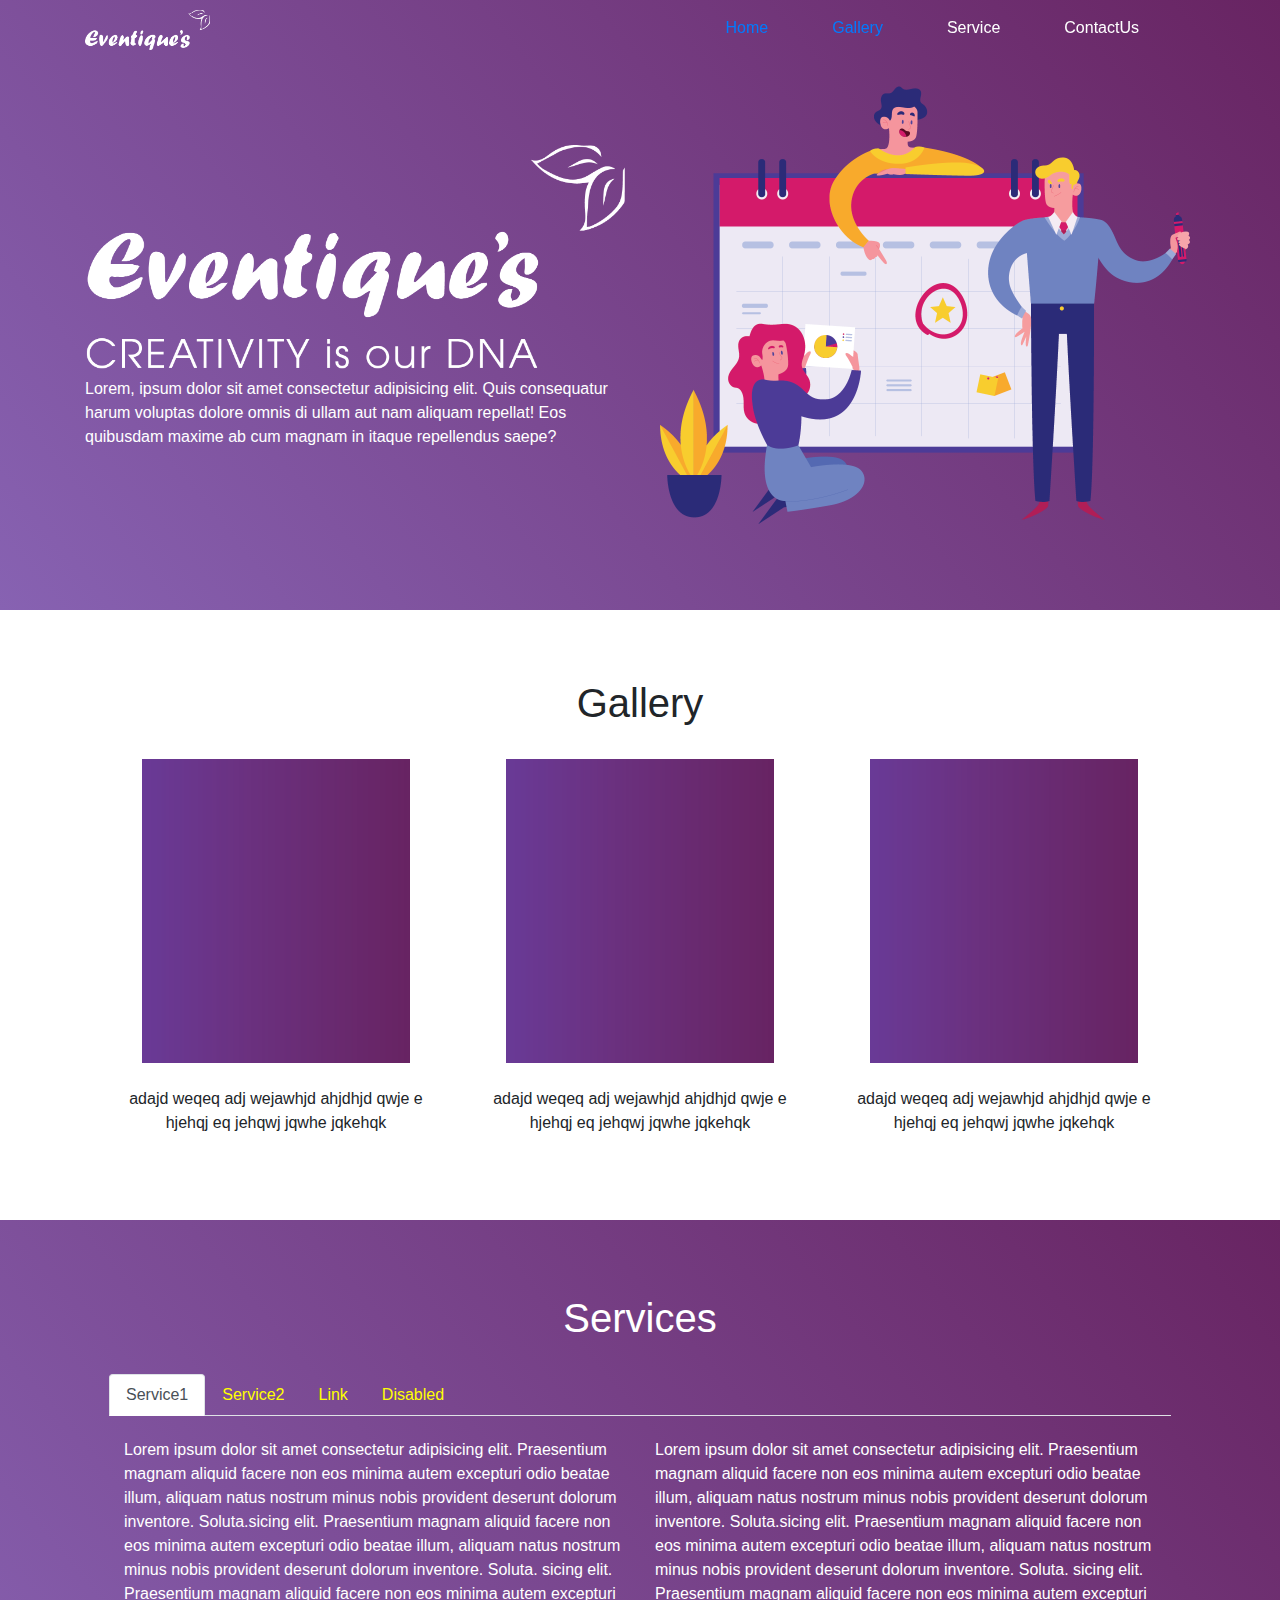
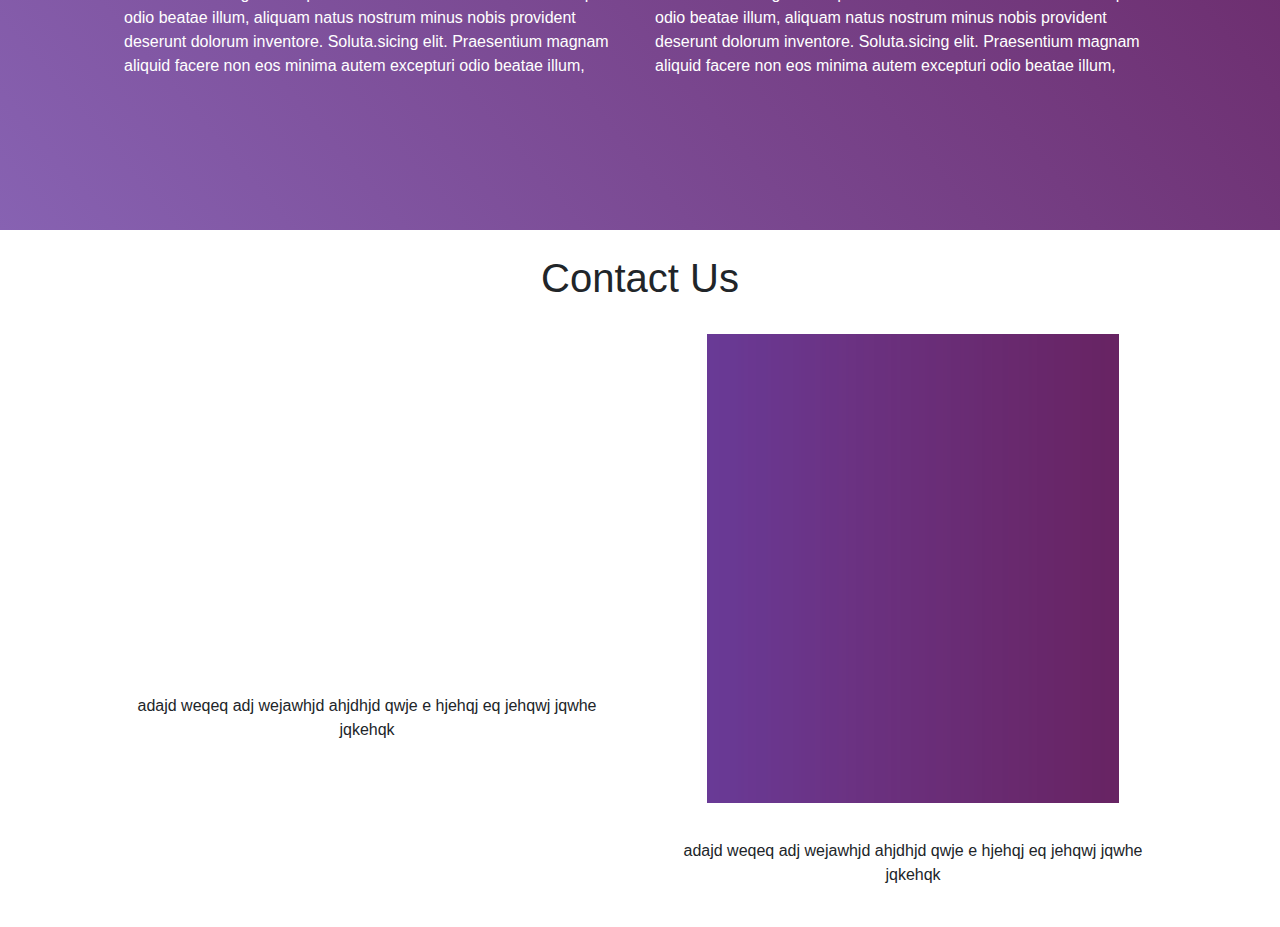
<file: Checkpoint_3.html>
<!DOCTYPE html>
<html lang="en">
<head>
    <meta charset="UTF-8">
    <meta name="viewport" content="width=device-width, initial-scale=1.0">
    <script src="./bootstrap-4.4.1-dist/jquery/jquery.js"></script>
    <link rel="stylesheet" href="./bootstrap-4.4.1-dist/css/bootstrap.min.css">
    <script src="./bootstrap-4.4.1-dist/js/bootstrap.min.js"></script>
    <link rel="stylesheet" href="styles.css">
    <title>Eventique's</title>
</head>
<body data-spy="scroll" data-target="#sc" data-offset="0">
        <nav class="navbar navbar-expand-md navbar-default fixed-top" id="sc"> 
            <div class="container">
            <a href="#" class="navbar-brand"><img class="logo" src="./bootstrap-4.4.1-dist/images/Eventique's_Logo_1.png" alt=""></a>
            <button class="navbar-toggler btn-w" data-toggle="collapse" data-target="#navbarMenu">
               <span class="btn-w">
                    <div class="con" onclick="myFunction(this)">
                        <div class="bar1"></div>
                        <div class="bar2"></div>
                        <div class="bar3"></div>
                      </div>
                </span>
            </button>
            <div class="collapse navbar-collapse" id="navbarMenu">
           
            <ul class="navbar-nav ml-auto" >
                <li class="nav-item">
                    <a class="nav-link mr-5 text-primary active" href="#home">Home</a>
                </li>   
                <li class="nav-item">
                    <a class="nav-link  mr-5 text-primary" href="#Gallery">Gallery</a>
                </li>
                <li class="nav-item">
                    <a class="nav-link mr-5 col1" href="#Services">Service</a>
                </li>
                <li class="nav-item">
                    <a class="nav-link mr-5 col1" href="#Contact">ContactUs</a>
                </li>
            </ul>
        </div>
        </div>
    </nav>

   

        <!--------------------------------------------------------------------------------------------------------------------------------------------------------------------------------------------Home-->
        <section class="container-fluid gred" id="home">
            <div class="container">
                <div class="row align-items-center min-h pt-5 pt-sm-5 pt-md-0">
                    <div class="col-12 col-md-6">
                        <img class="img-size" src="./bootstrap-4.4.1-dist/images/Eventique's_Heading.png" alt="illustration">

                        <p class="text-white">Lorem, ipsum dolor sit amet consectetur adipisicing elit. Quis consequatur harum voluptas dolore omnis
                            di ullam aut nam aliquam repellat! Eos quibusdam maxime ab cum magnam in itaque repellendus saepe?
                        </p>
                    </div>
                    <div class="col-12 col-md-6">
                        <img class="img-size" src="./bootstrap-4.4.1-dist/images/illustration.png" alt="illustration">
                    </div>
                </div>
            </div>
        </section>
        <!---------------------------------------------------------------------------------------------------------------------------------------------------------------------------------------Home End-->

        <!----------------------------------------------------------------------------------------------------------------------------------------------------------------------------------------Gallery-->
        <section class="container-fluid" id="Gallery">
            <div class="container d-flex align-items-center min-h">
                <div class="container heit p-4 p-sm-4 p-md-4">
                    <h1 class="flex-line text-center">Gallery</h1>
                        
                    <div class="row align-items-center">
                        
                        <div class="col-12 col-md-4">
                            <a class="d-flex justify-content-center" href="#"><img class="img-fluid img-thumb zoom justify-content-centers pt-4" src="./bootstrap-4.4.1-dist/images/thumb1.png" alt="thumb1"></a>
                            
                            <p class="down">
                                    adajd weqeq adj  wejawhjd  ahjdhjd qwje e hjehqj eq jehqwj jqwhe jqkehqk
                            </p>
                        </div>
                        
                        <div class="col-12 col-md-4">
                            <a class="d-flex justify-content-center " href="#"><img class="img-fluid img-thumb zoom align-items-center pt-4" src="./bootstrap-4.4.1-dist/images/thumb1.png" alt="thumb1"></a>
                            
                            <p class="down text">
                                adajd weqeq adj  wejawhjd  ahjdhjd qwje e hjehqj eq jehqwj jqwhe jqkehqk
                            </p>
                        </div>

                        <div class="col-12 col-md-4">
                            <a class="d-flex justify-content-center" href="#"><img class="img-fluid img-thumb zoom align-items-center pt-4" src="./bootstrap-4.4.1-dist/images/thumb1.png" alt="thumb1"></a>
                            
                            <p class="down">
                                adajd weqeq adj  wejawhjd  ahjdhjd qwje e hjehqj eq jehqwj jqwhe jqkehqk
                            </p>
                        </div>
                    </div>
                </div>
            </div>
        </section>
        <!------------------------------------------------------------------------------------------------------------------------------------------------------------------------------------Gallery End-->

        <!---------------------------------------------------------------------------------------------------------------------------------------------------------------------------------------Services-->
        <section class="container-fluid gred " id="Services">
            <div class="container d-flex align-items-center min-h">
                <div class="container heit p-4 p-sm-4 p-md-4
                ">
                    <h1 class="flex-line text-center text-white">Services</h1>
                               
                    <ul class="nav nav-tabs flex-line pt-4">
                        <li class="nav-item">
                            <a class="nav-link active ylw" data-toggle="tab" href="#Service1">Service1</a>
                        </li>
                        <li class="nav-item">
                             <a class="nav-link ylw" data-toggle="tab" href="#Service2">Service2</a>
                        </li>
                        <li class="nav-item">
                            <a class="nav-link ylw" href="#">Link</a>
                        </li>
                        <li class="nav-item">
                            <a class="nav-link ylw" href="#">Disabled</a>
                        </li>
                    </ul>

                    <div class="tab-content container flex-line">
                        <div class="tab-pane active" id="Service1">
                            <div class="row align-items-center heit-2">
                                <div class="col-12 col-md-6">
                                    <p class="text-white">Lorem ipsum dolor sit amet consectetur adipisicing elit.
                                                Praesentium magnam aliquid facere non eos minima autem excepturi odio beatae illum,
                                                aliquam natus nostrum minus nobis provident deserunt dolorum inventore. Soluta.sicing elit.
                                                Praesentium magnam aliquid facere non eos minima autem excepturi odio beatae illum,
                                                aliquam natus nostrum minus nobis provident deserunt dolorum inventore. Soluta.
                                                sicing elit.
                                                Praesentium magnam aliquid facere non eos minima autem excepturi odio beatae illum,
                                                aliquam natus nostrum minus nobis provident deserunt dolorum inventore. Soluta.sicing elit.
                                                Praesentium magnam aliquid facere non eos minima autem excepturi odio beatae illum,
                                </div>

                                <div class="col-12 col-md-6">
                                    <p class="text-white">Lorem ipsum dolor sit amet consectetur adipisicing elit.
                                                Praesentium magnam aliquid facere non eos minima autem excepturi odio beatae illum,
                                                aliquam natus nostrum minus nobis provident deserunt dolorum inventore. Soluta.sicing elit.
                                                Praesentium magnam aliquid facere non eos minima autem excepturi odio beatae illum,
                                                aliquam natus nostrum minus nobis provident deserunt dolorum inventore. Soluta.
                                                sicing elit.
                                                Praesentium magnam aliquid facere non eos minima autem excepturi odio beatae illum,
                                                aliquam natus nostrum minus nobis provident deserunt dolorum inventore. Soluta.sicing elit.
                                                Praesentium magnam aliquid facere non eos minima autem excepturi odio beatae illum,
                                    </p>
                                </div>   
                            </div>  <!--row end-->
                        </div>  <!--tab container with id end-->

                        <div class="tab-pane" id="Service2">
                            <div class="row align-items-center heit-2">
                                <div class="col-12 col-md-6">
                                    <p class="text-white">m ipsum dolor sit amet consectetur adipisicing elit.
                                                Praesentium magnam aliquid facere non eos minima autem excepturi odio beatae illum,
                                                aliquam natus nostrum minus nobis provident deserunt dolorum inventore. Soluta.sicing elit.
                                                Praesentium magnam aliquid facere non eos minima autem excepturi odio beatae illum,
                                                aliquam natus nostrum minus nobis provident deserunt dolorum inventore. Soluta.
                                                sicing elit.
                                                Praesentium magnam aliquid facere non eos minima autem excepturi odio beatae illum,
                                                aliquam natus nostrum minus nobis provident deserunt dolorum inventore. Soluta.sicing elit.
                                                Praesentium magnam aliquid facere non eos minima autem excepturi odio beatae illum,
                                </div>

                                <div class="col-12 col-md-6">
                                    <p class="text-white">Lorem ipsum dolor sit amet consectetur adipisicing elit.
                                                Praesentium magnam aliquid facere non eos minima autem excepturi odio beatae illum,
                                                aliquam natus nostrum minus nobis provident deserunt dolorum inventore. Soluta.sicing elit.
                                                Praesentium magnam aliquid facere non eos minima autem excepturi odio beatae illum,
                                                aliquam natus nostrum minus nobis provident deserunt dolorum inventore. Soluta.
                                                sicing elit.
                                                Praesentium magnam aliquid facere non eos minima autem excepturi odio beatae illum,
                                                aliquam natus nostrum minus nobis provident deserunt dolorum inventore. Soluta.sicing elit.
                                                Praesentium magnam aliquid facere non eos minima autem excepturi odio beatae illum,
                                    </p>
                                </div>   
                            </div>  <!--row end-->
                        </div>  <!--tab container with id end-->
                    </div>  <!--Tab Content end-->
                </div>  <!--inside container end-->
            </div>  <!--min-height container end-->
        </section>
        <!------------------------------------------------------------------------------------------------------------------------------------------------------------------------------------Services End-->


    <footer>
        <section class="container-fluid" id="Contact">
            <div class="container d-flex align-items-center min-h">
                <div class="container heit p-4 p-sm-4 p-md-4">
                    <h1 class="flex-line text-center">Contact Us</h1>
                        
                    <div class="row align-items-center">
                        
                        <div class="col-12 col-md-6">
                            <a class="d-flex justify-content-center" href="#"><img class="img-fluid img-thumb zoom justify-content-centers pt-4" src="./bootstrap-4.4.1-dist/images/Eventique's_Heading.png" alt="thumb1"></a>
                            
                            <p class="down">
                                    adajd weqeq adj  wejawhjd  ahjdhjd qwje e hjehqj eq jehqwj jqwhe jqkehqk
                            </p>
                        </div>
                        
                        <div class="col-12 col-md-6">
                            <a class="d-flex justify-content-center " href="#"><img class="img-fluid img-thumb zoom align-items-center pt-4" src="./bootstrap-4.4.1-dist/images/thumb1.png" alt="thumb1"></a>
                            
                            <p class="down text">
                                adajd weqeq adj  wejawhjd  ahjdhjd qwje e hjehqj eq jehqwj jqwhe jqkehqk
                            </p>
                        </div>

            
                    </div>
                </div>
            </div>
        </section>
    </footer>
    

    <script>

        $(document).ready(() => { 
            if ( $(window).width() < 768) {
                $('nav').toggleClass('scrolled',true)
            }
        })
            

        $(window).scroll(function(){
            if ( $(window).width() > 768) {
                $('nav').toggleClass('scrolled', $(this).scrollTop() > 50);
            }
        });

        function myFunction(x) {
            x.classList.toggle("change");
        }
        
        var header = document.getElementById("sc");
        var btns = header.getElementsByClassName("col1");
        for (var i = 0; i < btns.length; i++) {
            btns[i].addEventListener("click", function() {
        var current = document.getElementsByClassName("col2");
        current[0].className = current[0].className.replace(" col2", "");
        this.className += " col2";
         });
        }

        $('body').scrollspy({ target: '#sc' })
    </script>
</body>
</html>
</file>
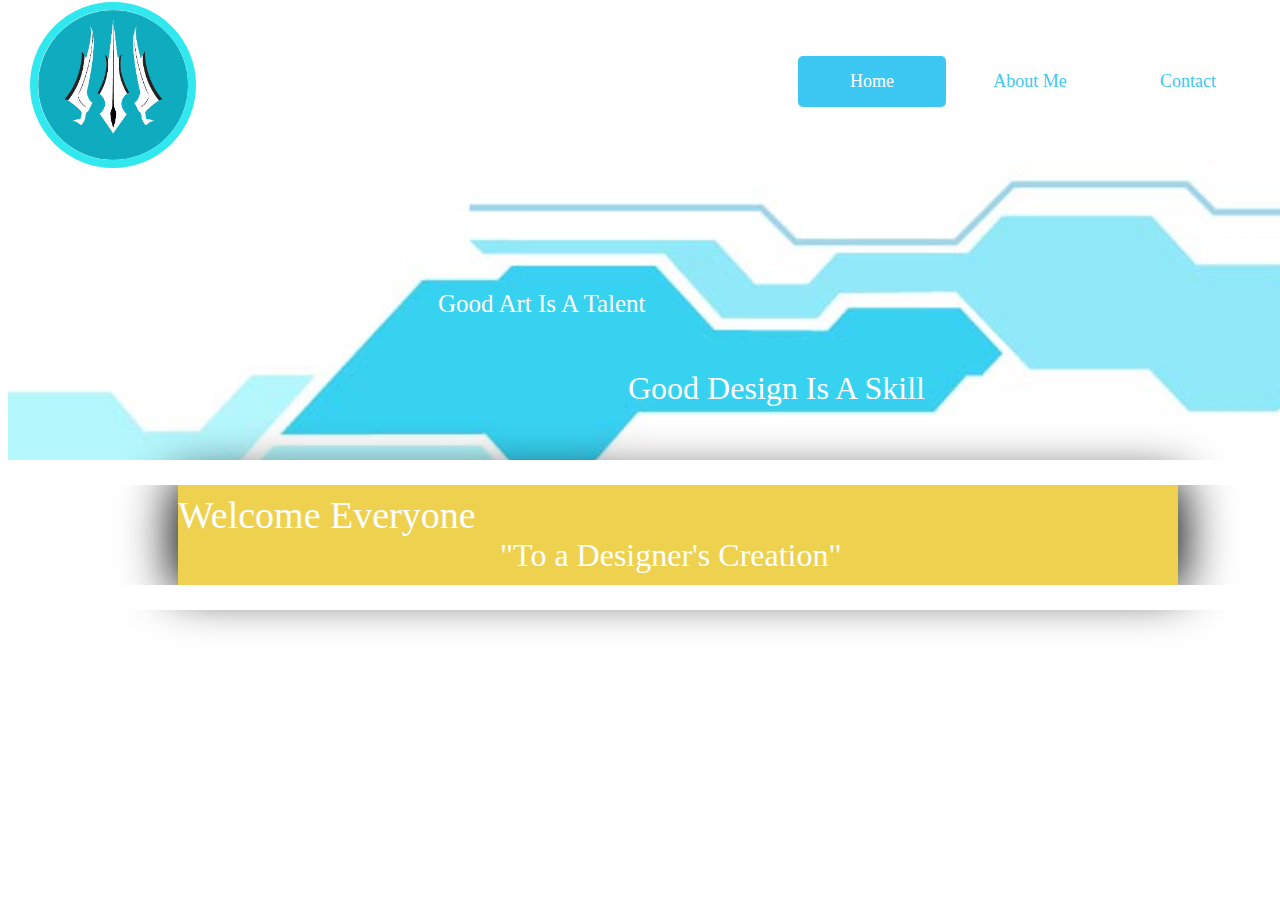
<file: index1.html>
<html>
    <head>
        <meta >
        <link rel="stylesheet" href="style.css">
    </head>
    <body>
        <header id="lin">
            <div id="cov"></div>
            <img src="logo11.png" alt="logo" id="rotate" height="150px">
            <ul id="nav">
                <li ><a href="index.html" class="active">Home</a></li>
                <li><a href="about.html" >About Me</a></li>
                <li><a href="contact.html" >Contact</a></li>
            </ul>
        </header>
        <section id="bg">
            <p id="app">Good Art Is A Talent</p>
            <p id="appi">Good Design Is A Skill</p>
        </section>
        <div class="line"></div>
        <section id="back">
            <p id="wel"> Welcome Everyone</p>
            <p id="quo">"To a Designer's Creation"</p>
        </section>
        
        <div class="line" ></div>
    </body>
</html>
</file>
<file: styles.css>
html{
    scroll-behavior: smooth;
}

.body{
    position: relative;
}


.logo{
    height: 40px;
    position: absolute;
    top: 10px;
}
.min-h{
    min-height: 610px;
}

.gred{
    background-image: linear-gradient(-130deg, #682462, #8762b2);  
 }

.heading{
    width: 100%;
} 

.img-size{
     width: 100%;
}

.img-thumb{
    width: 80%;
    /* padding-top: 8%; */
}

.down{
    padding-top: 7%;
    text-align: center;
}

.zoom {
    transition: transform 1s;
    margin: 0 auto;
}
  
.zoom:hover {
    -ms-transform: scale(1.1); /* IE 9 */
    -webkit-transform: scale(1.1); /* Safari 3-8 */
    transform: scale(1.1); 
}

.flex-line{
    width: 100%;
}

.heit{
    min-height: 510px;
    /* background-color: red; */
}

.heit-2{
    min-height: 300px;
    /* background-color: black; */
}

.ylw{
    color: yellow;
}

@media(min-width:768px){
body{min-height:20vh;}
.navbar-default{
  transition:300ms ease;
  background:transparent;
}
.navbar-default.scrolled{
  background:#8762b2;
  box-shadow: 0px 3px 4px rgba(68, 68, 68, 0.4);
}

.navbar-toggler-icon{
    /* background-color: white; */
    stroke: 2px, white;
    
}
}
@media(max-width:768px){
    .navbar{
        background:#8762b2;
        box-shadow: 0px 3px 4px rgba(68, 68, 68, 0.4);
    }
}

/*--------------HAMBURGER ICON---------------*/
.btn-w{
    width: 35px;
}
.con{
    width:  20px;
    
    transform: translateX(-10);
    cursor: pointer;
  }
  
  .bar1, .bar2, .bar3 {
    width: 100%;
    height: 4px;
    background-color: #ffffff;
    margin: 6px;
    transition: 0.4s;
  }
  
  .change .bar1 {
    -webkit-transform: rotate(-45deg) translate(-9px, 6px);
    transform: rotate(-45deg) translate(-9px, 6px);
  }
  
  .change .bar2 {opacity: 0;}
  
  .change .bar3 {
    -webkit-transform: rotate(45deg) translate(-8px, -8px);
    transform: rotate(45deg) translate(-8px, -8px);
  }

  /*------------------------------------------*/

  .col1{
      color: white;
  }

  .col1:hover{
      color: yellow;
  }

  .col2{
      color: yellow;
  }

  .active{
      color: yellow;
  }

  li > a {
      color: white;
  }
</file>
<file: style.css>
/*headder*/
#lin{
    margin-top: 10px;
}

/*logo*/
/*-----------------------------------------------------*/
#cov{
    height: 94px;
    width: 94px;
    margin-left: 22px;
    margin-top: -8px;
    padding: 28px;
    border-radius:50%;
    border: 8px solid rgb(48, 232, 238);
    position: fixed;
    
    animation-name: bord;
    animation-duration: 5s; 
    animation-delay: 5s;
    animation-iteration-count: infinite;   
    animation-timing-function: ease-in-out;
}
@keyframes bord{
    0%{opacity: 1;}
    50%{opacity: 0;}
    100%{opacity: 1;}
}

#rotate{
    margin-left: 30px;
    animation-name: logo,bg;
    animation-duration: 3s,5s;
    animation-delay: 0s, 3s;
    animation-fill-mode: forwards;

}

@keyframes logo{
    from{transform: rotateX(0deg)}
    to{transform: rotateX(360deg)}
}

@keyframes bg{
    0%{opacity: 0.21;}
    100%{opacity: 1;};

}
/*--------------------------------------------------------*/

/*navigation*/
/*--------------------------------------------------------*/
ul#nav{
    float: right;
}
ul#nav li{
    list-style: none;
    display: block;
    float: left;
}
ul#nav a{
    text-decoration: none;
    padding: 15px;
    width: 118px;
    display: block;
    font-size: 18px;
    text-align: center;
    margin: 30px 10px 0px 0px;
    color: rgb(61, 200, 243);
    transition: font-size 1s;
}


ul#nav a:hover{
    font-size: 25px;
    background-color: rgb(61, 200, 243);
    color: white;
    border-radius: 5px;
}

.active{
    font-size: 25px;
    background-color: rgb(61, 200, 243);
    color: white !important;
    border-radius: 5px;
    animation-name: act;
    animation-duration: 3s;
}

@keyframes act{
    0%{opacity: 0;}
    100%{opacity: 1;}
}
/*-------------------------------------------------------*/
/*img*/
#bg{
    background-image: url(image1.jpg);
    height: 300px;
    width: 1350px;
    background-size: cover;
    margin-top: -25px;
}



#app{
    margin-left: 430px;
    padding-top: 130px; 
    font-size: 25px;
    color: white;
    animation-name: glow;
    animation-duration: 6s;
    animation-iteration-count: infinite;
}

@keyframes glow{
    0%{opacity: 0.2;}
    50%{opacity: 1;}
    100%{opacity: 0.2;}
}


#appi{
    margin-left: 620px;
    padding-top: 20px;
    font-size: 32px;
    color: white;
    animation-name: glow;
    animation-duration: 9s;
    animation-iteration-count: infinite;
}

#back{
    height: 100px;
    width: 1000px;;
    margin-left: 170px;
    margin-right: 200px;
    margin-top: -13px;
    box-shadow: 0px 0px 50px 5px  black; 
    background-color: rgb(238, 209, 79);
    fill-opacity: unset;
}

#wel{
    padding-top: 8px;
    font-size: 38px;
    color: white;
    margin-bottom: -60px;
    animation-name: welc;
    animation-duration: 3s; 
    animation-fill-mode: forwards;
    margin-right: 500px;
}

@keyframes welc{
    from{transform: translateX(0)}
    to{transform: translateX(340px)}
}

#quo{ 
    margin-left:322px;
    padding-top: 28px;
    font-size: 32px;
    color: white;
    animation-name: quot;
    animation-duration: 5s; 
    animation-fill-mode: forwards;
}

@keyframes quot{
    from{transform: translateX(340px)}
    to{transform: translateX(0px)}
}


.line{
    background-color: white;
    height: 25px;
    width: 1300px;
    position: absolute;
}
</file>
